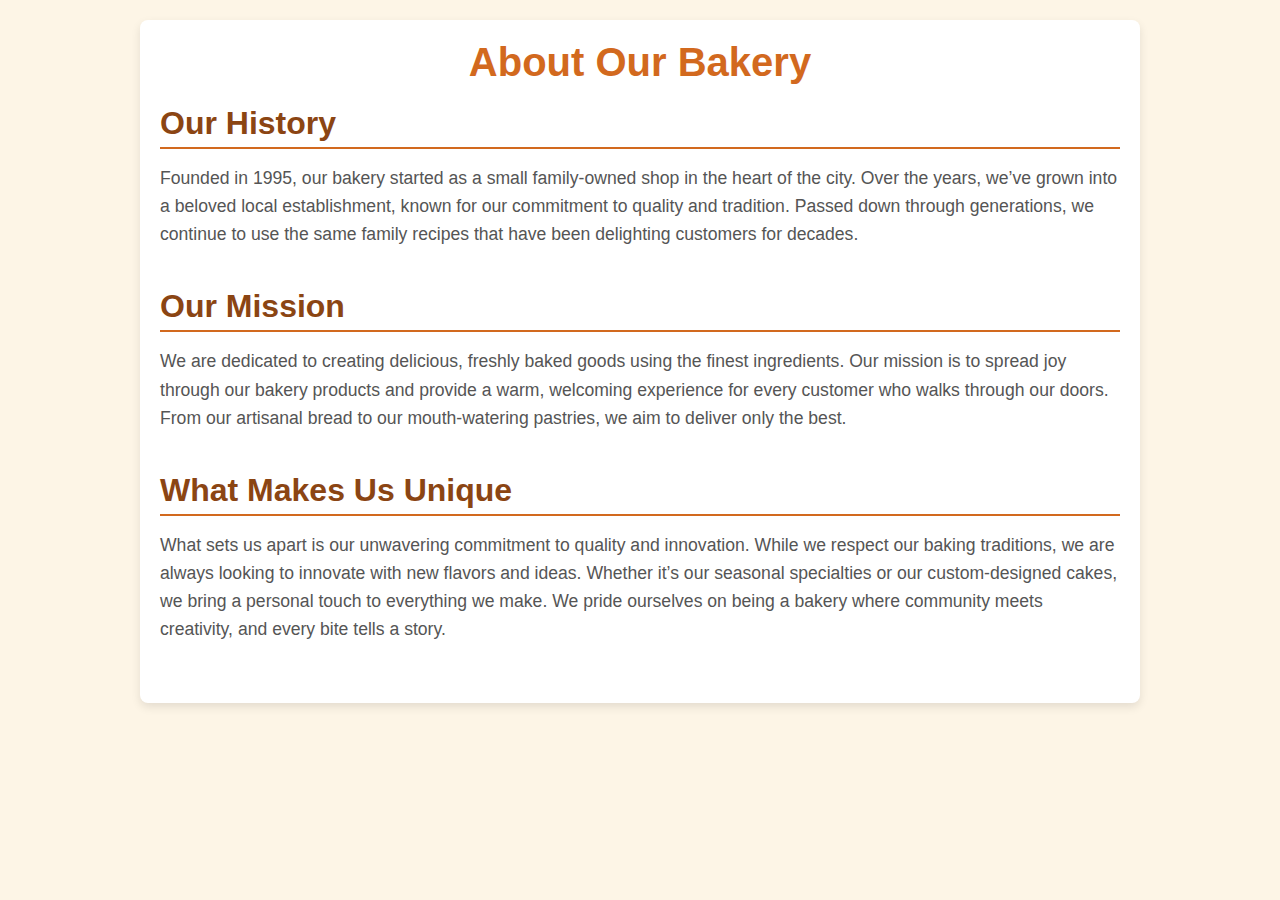
<file: aboutus.html>
<!DOCTYPE html>
<html lang="en">
<head>
    <meta charset="UTF-8">
    <meta name="viewport" content="width=device-width, initial-scale=1.0">
    <meta http-equiv="X-UA-Compatible" content="ie=edge">
    <title>About Us</title>
    <link rel="stylesheet" href="astyle.css">
</head>
<body>
    <div class="about-container">
        <section class="about-section">
            <h1>About Our Bakery</h1>
            
            <div class="about-content">
                <div class="about-history">
                    <h2>Our History</h2>
                    <p>Founded in 1995, our bakery started as a small family-owned shop in the heart of the city. Over the years, we’ve grown into a beloved local establishment, known for our commitment to quality and tradition. Passed down through generations, we continue to use the same family recipes that have been delighting customers for decades.</p>
                </div>
                <div class="about-mission">
                    <h2>Our Mission</h2>
                    <p>We are dedicated to creating delicious, freshly baked goods using the finest ingredients. Our mission is to spread joy through our bakery products and provide a warm, welcoming experience for every customer who walks through our doors. From our artisanal bread to our mouth-watering pastries, we aim to deliver only the best.</p>
                </div>
                <div class="about-unique">
                    <h2>What Makes Us Unique</h2>
                    <p>What sets us apart is our unwavering commitment to quality and innovation. While we respect our baking traditions, we are always looking to innovate with new flavors and ideas. Whether it’s our seasonal specialties or our custom-designed cakes, we bring a personal touch to everything we make. We pride ourselves on being a bakery where community meets creativity, and every bite tells a story.</p>
                </div>
            </div>
        </section>
    </div>
</body>
</html>
</file>
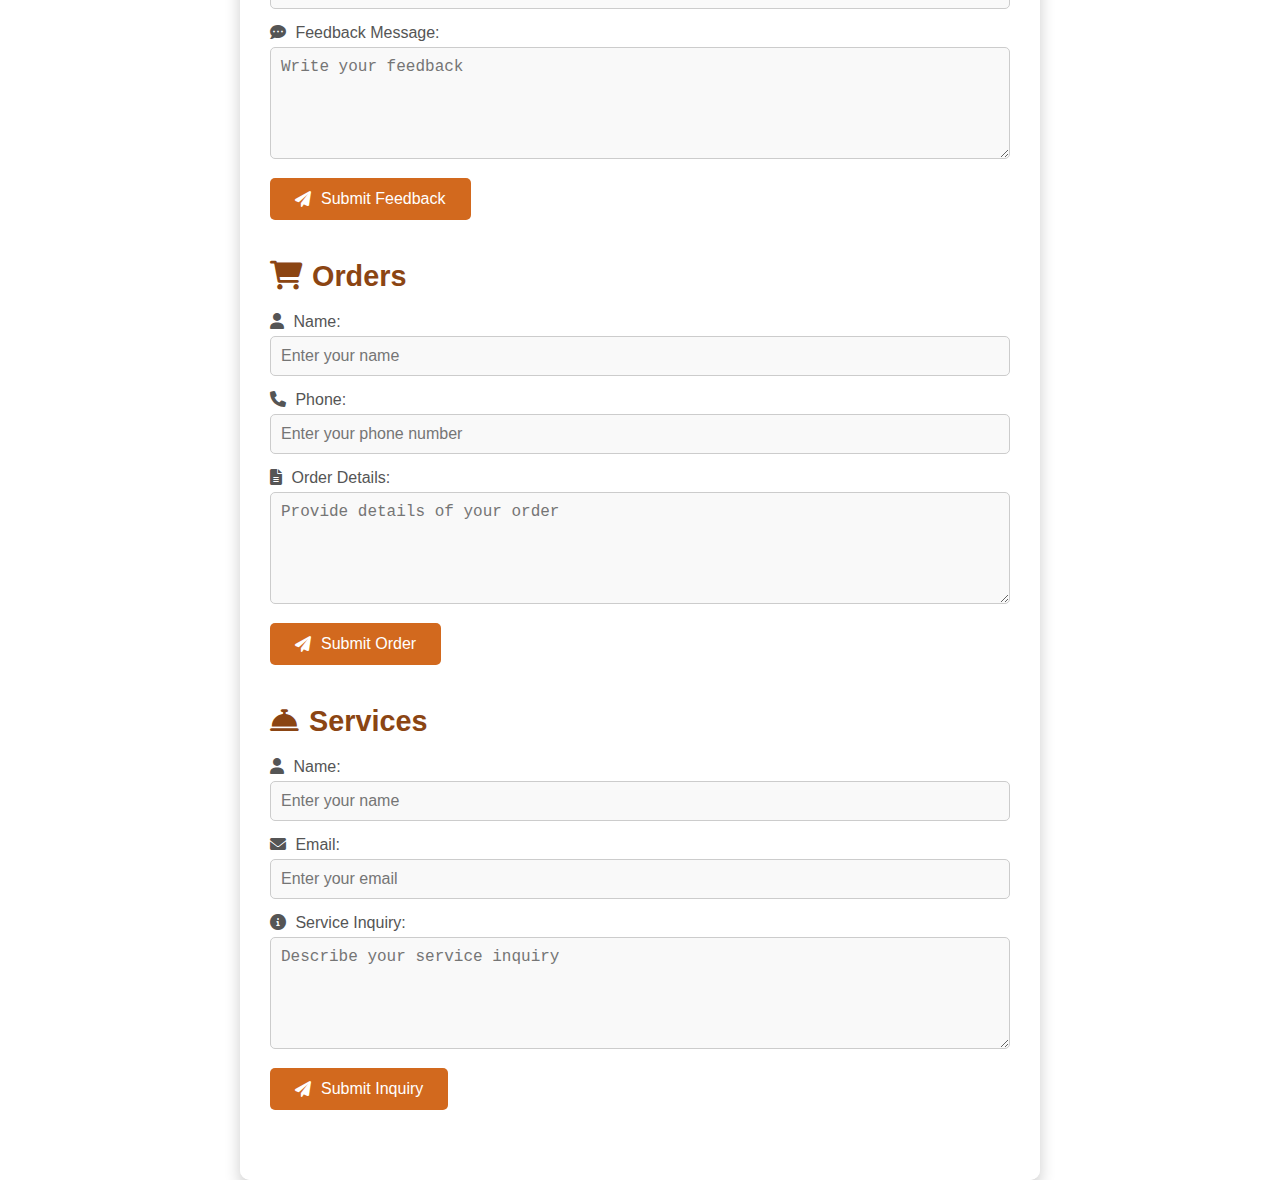
<file: ContactPage.html>
<!DOCTYPE html>
<html lang="en">
<head>
    <meta charset="UTF-8">
    <meta name="viewport" content="width=device-width, initial-scale=1.0">
    <meta http-equiv="X-UA-Compatible" content="ie=edge">
    <title>Bakery Contact</title>
    <link rel="stylesheet" href="cstyle.css">
    <link rel="stylesheet" href="https://cdnjs.cloudflare.com/ajax/libs/font-awesome/6.0.0-beta3/css/all.min.css">
</head>
<body>
    <div class="contact-container">
        <h1>Contact Us</h1>

        <div class="contact-section" id="feedback">
            <h2><i class="fas fa-comments"></i> Feedback</h2>
            <form action="#" method="post" class="contact-form">
                <label for="name"><i class="fas fa-user"></i> Name:</label>
                <input type="text" id="name" name="name" placeholder="Enter your name" required>

                <label for="email"><i class="fas fa-envelope"></i> Email:</label>
                <input type="email" id="email" name="email" placeholder="Enter your email" required>

                <label for="message"><i class="fas fa-comment-dots"></i> Feedback Message:</label>
                <textarea id="message" name="message" rows="5" placeholder="Write your feedback" required></textarea>

                <button type="submit"><i class="fas fa-paper-plane"></i> Submit Feedback</button>
            </form>
        </div>

        <div class="contact-section" id="orders">
            <h2><i class="fas fa-shopping-cart"></i> Orders</h2>
            <form action="#" method="post" class="contact-form">
                <label for="order-name"><i class="fas fa-user"></i> Name:</label>
                <input type="text" id="order-name" name="order-name" placeholder="Enter your name" required>

                <label for="phone"><i class="fas fa-phone"></i> Phone:</label>
                <input type="tel" id="phone" name="phone" placeholder="Enter your phone number" required>

                <label for="order-details"><i class="fas fa-file-alt"></i> Order Details:</label>
                <textarea id="order-details" name="order-details" rows="5" placeholder="Provide details of your order" required></textarea>

                <button type="submit"><i class="fas fa-paper-plane"></i> Submit Order</button>
            </form>
        </div>

        <div class="contact-section" id="services">
            <h2><i class="fas fa-concierge-bell"></i> Services</h2>
            <form action="#" method="post" class="contact-form">
                <label for="service-name"><i class="fas fa-user"></i> Name:</label>
                <input type="text" id="service-name" name="service-name" placeholder="Enter your name" required>

                <label for="email"><i class="fas fa-envelope"></i> Email:</label>
                <input type="email" id="service-email" name="email" placeholder="Enter your email" required>

                <label for="service-details"><i class="fas fa-info-circle"></i> Service Inquiry:</label>
                <textarea id="service-details" name="service-details" rows="5" placeholder="Describe your service inquiry" required></textarea>

                <button type="submit"><i class="fas fa-paper-plane"></i> Submit Inquiry</button>
            </form>
        </div>
    </div>
</body>
</html>
</file>
<file: astyle.css>
* {
    margin: 0;
    padding: 0;
    box-sizing: border-box;
}

body {
    font-family: 'Arial', sans-serif;
    background-color: #fdf5e6;
    padding: 20px;
}

.about-container {
    max-width: 1000px;
    margin: 0 auto;
    padding: 20px;
    background-color: #fff;
    border-radius: 8px;
    box-shadow: 0 4px 10px rgba(0, 0, 0, 0.1);
}

.about-section {
    text-align: center;
    margin-bottom: 20px;
}

.about-section h1 {
    font-size: 2.5rem;
    color: #d2691e;
    margin-bottom: 20px;
}

.about-content {
    text-align: left;
}

.about-content div {
    margin-bottom: 40px;
}

.about-content h2 {
    font-size: 2rem;
    color: #8b4513;
    margin-bottom: 15px;
    border-bottom: 2px solid #d2691e;
    padding-bottom: 5px;
}

.about-content p {
    font-size: 1.1rem;
    color: #555;
    line-height: 1.6;
}

.about-container p {
    margin-bottom: 15px;
}

@media (max-width: 768px) {
    .about-content {
        text-align: center;
    }

    .about-content div {
        margin-bottom: 30px;
    }

    .about-content h2 {
        font-size: 1.5rem;
    }

    .about-content p {
        font-size: 1rem;
    }
}
</file>
<file: cstyle.css>
* {
    margin: 0;
    padding: 0;
    box-sizing: border-box;
}

body {
    font-family: 'Arial', sans-serif;
    background-image: url("https://images.pexels.com/photos/1054218/pexels-photo-1054218.jpeg?cs=srgb&dl=pexels-stywo-1054218.jpg&fm=jpg");
    background-size: cover;
    background-position: center;
    height: 100vh;
    display: flex;
    justify-content: center;
    align-items: center;
    background-attachment: fixed;
}

.contact-container {
    background-color: rgba(255, 255, 255, 0.9);
    padding: 30px;
    border-radius: 10px;
    box-shadow: 0 8px 16px rgba(0, 0, 0, 0.2);
    width: 90%;
    max-width: 800px;
    color: #333;
}

h1 {
    text-align: center;
    color: #d2691e;
    font-size: 2.5rem;
    margin-bottom: 20px;
    text-shadow: 2px 2px #fff;
}

.contact-section {
    margin-bottom: 40px;
}

h2 {
    font-size: 1.8rem;
    color: #8b4513;
    margin-bottom: 20px;
    display: flex;
    align-items: center;
}

h2 i {
    margin-right: 10px;
}

label {
    font-size: 1rem;
    display: block;
    margin-bottom: 5px;
    color: #555;
}

label i {
    margin-right: 5px;
}

input[type="text"],
input[type="email"],
input[type="tel"],
textarea {
    width: 100%;
    padding: 10px;
    margin-bottom: 15px;
    border: 1px solid #ccc;
    border-radius: 5px;
    font-size: 1rem;
    transition: all 0.3s ease-in-out;
    background-color: #f9f9f9;
}

input:focus,
textarea:focus {
    border-color: #d2691e;
    box-shadow: 0 0 8px rgba(210, 105, 30, 0.5);
    outline: none;
}

button {
    padding: 12px 25px;
    background-color: #d2691e;
    color: white;
    border: none;
    border-radius: 5px;
    font-size: 1rem;
    cursor: pointer;
    transition: background-color 0.3s ease;
    display: flex;
    align-items: center;
    justify-content: center;
}

button i {
    margin-right: 10px;
}

button:hover {
    background-color: #a0522d;
}

textarea {
    resize: vertical;
    min-height: 100px;
}

@media (max-width: 600px) {
    .contact-container {
        padding: 20px;
    }

    h1 {
        font-size: 2rem;
    }

    h2 {
        font-size: 1.5rem;
    }

    button {
        padding: 10px;
    }
}
</file>
